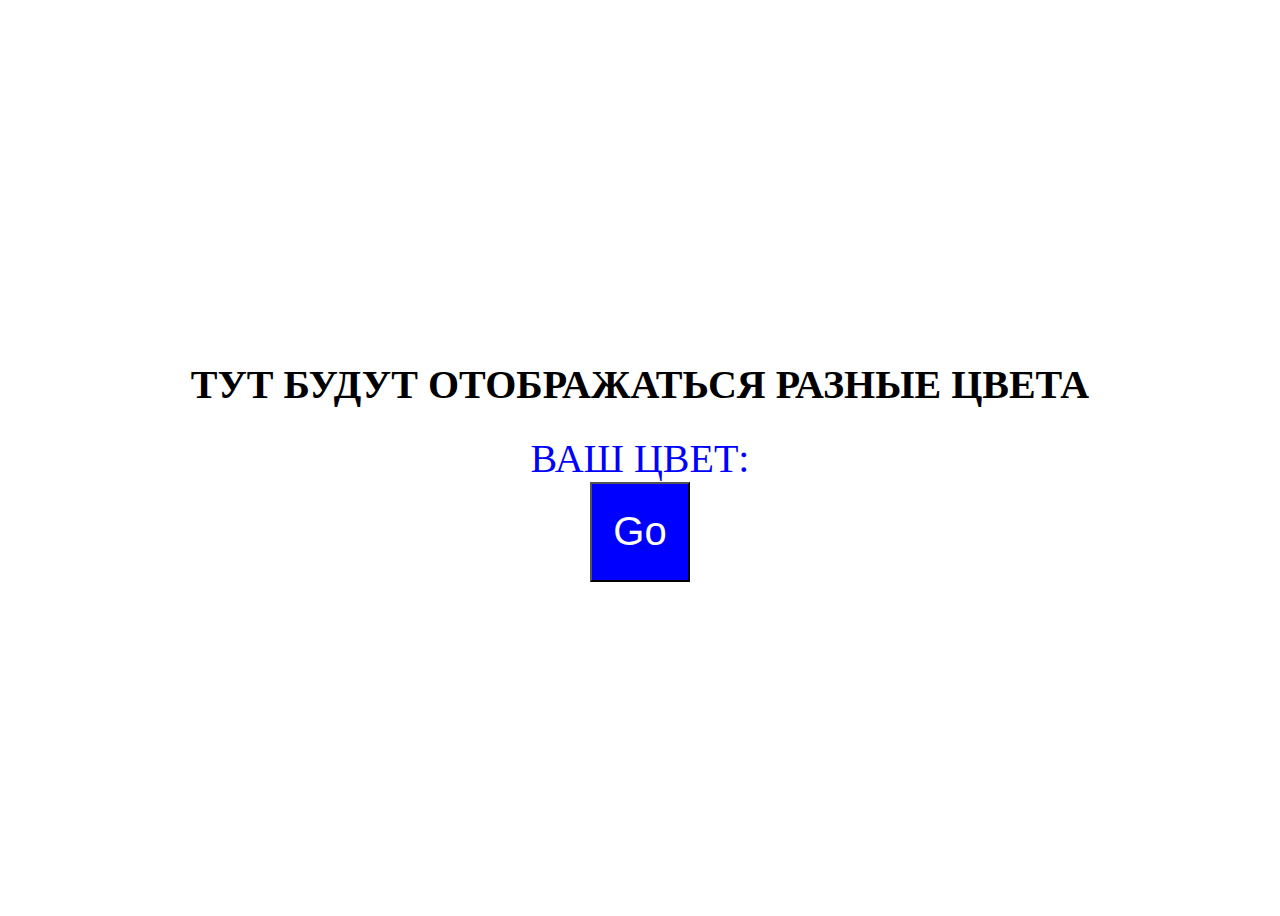
<file: background two/index.html>
<!DOCTYPE html>
<html lang="en">

<head>
    <meta charset="UTF-8" />
    <meta http-equiv="X-UA-Compatible" content="IE=edge" />
    <meta name="viewport" content="width=device-width, initial-scale=1.0" />
    <title>Document</title>
    <link rel="stylesheet" href="style.css" />
</head>

<body>
    <div class="wrapper">
        <h1 class="title">ТУТ БУДУТ ОТОБРАЖАТЬСЯ РАЗНЫЕ ЦВЕТА</h1>
        <div class="text">Ваш цвет:</div>

        <div class="color"></div>

        <button class="btn">Go</button>
    </div>
    <script src="file.js"></script>
</body>

</html>
</file>
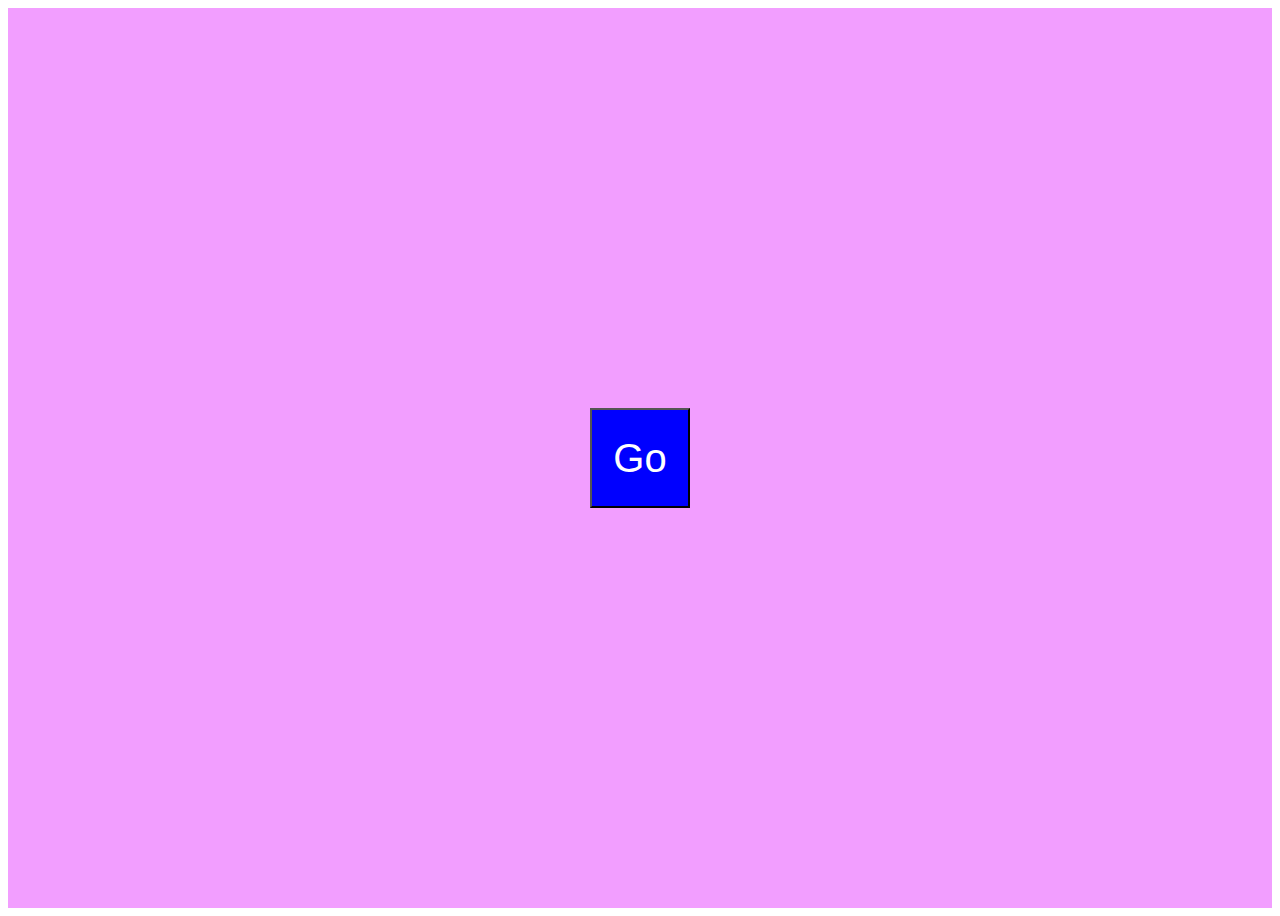
<file: background/index.html>
<!DOCTYPE html>
<html lang="en">

<head>
    <meta charset="UTF-8" />
    <meta http-equiv="X-UA-Compatible" content="IE=edge" />
    <meta name="viewport" content="width=device-width, initial-scale=1.0" />
    <title>Document</title>
    <link rel="stylesheet" href="style.css" />
</head>

<body>
    <div class="wrapper">
        <button class="btn">Go</button>
    </div>
    <script src="file.js"></script>
</body>

</html>
</file>
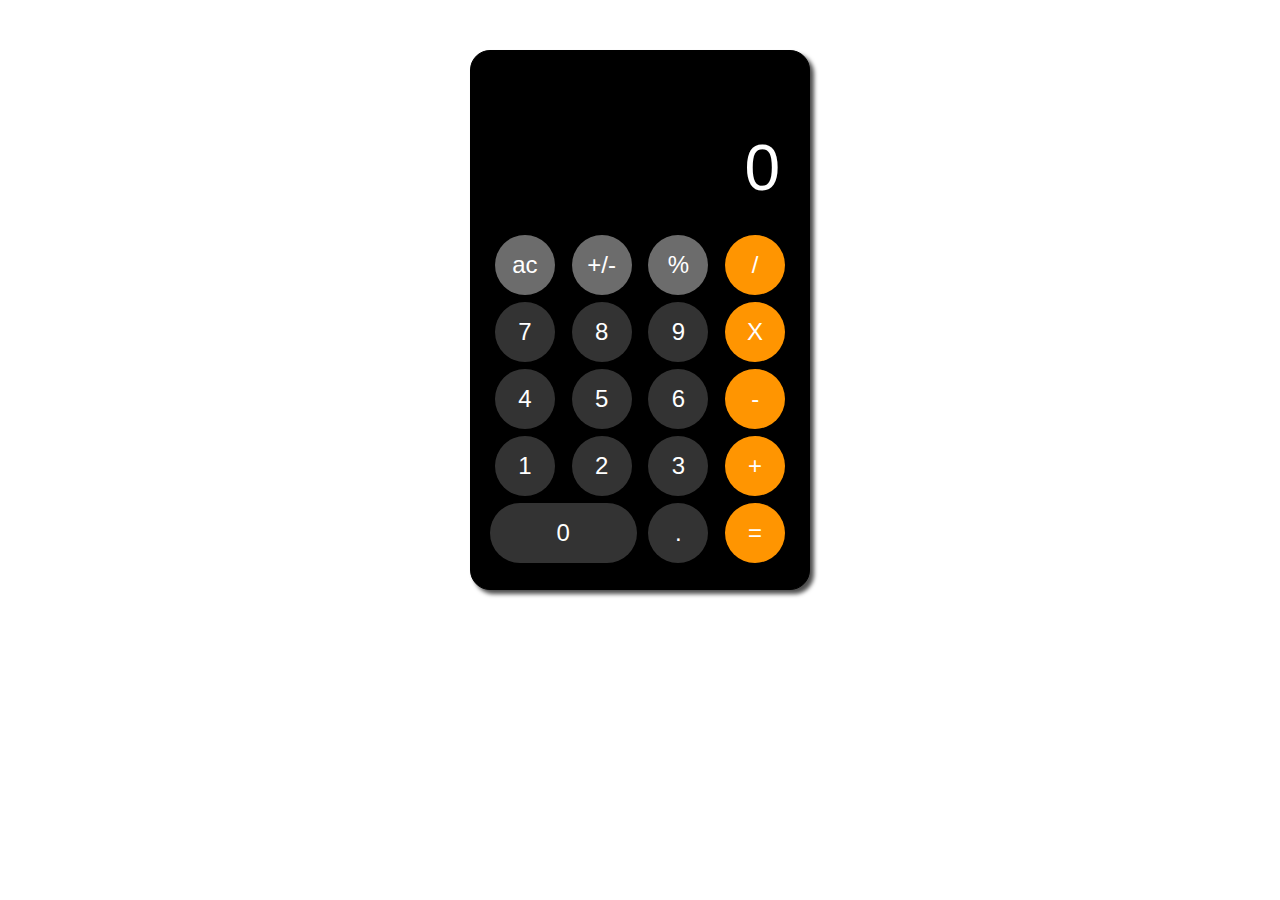
<file: calculator/index.html>
<!DOCTYPE html>
<html lang="en">

<head>
    <meta charset="UTF-8" />
    <meta http-equiv="X-UA-Compatible" content="IE=edge" />
    <meta name="viewport" content="width=device-width, initial-scale=1.0" />
    <link rel="stylesheet" href="style.css" />
    <title>Document</title>
</head>

<body>
    <div class="calc">
        <div class="calc-screen">
            <p>0</p>
        </div>
        <div class="buttons">
            <div class="btn ac grey">ac</div>
            <div class="btn plus-minus grey">+/-</div>
            <div class="btn procent grey">%</div>
            <div class="btn devision orange">/</div>
            <div class="btn seven">7</div>
            <div class="btn eigth">8</div>
            <div class="btn nine">9</div>
            <div class="btn multiply orange">X</div>
            <div class="btn four">4</div>
            <div class="btn five">5</div>
            <div class="btn six">6</div>
            <div class="btn minus orange">-</div>
            <div class="btn one">1</div>
            <div class="btn two">2</div>
            <div class="btn three">3</div>
            <div class="btn plus orange">+</div>
            <div class="btn zero">0</div>
            <div class="btn dot">.</div>
            <div class="btn equal orange">=</div>
        </div>
    </div>
    <script src="file.js"></script>
</body>

</html>
</file>
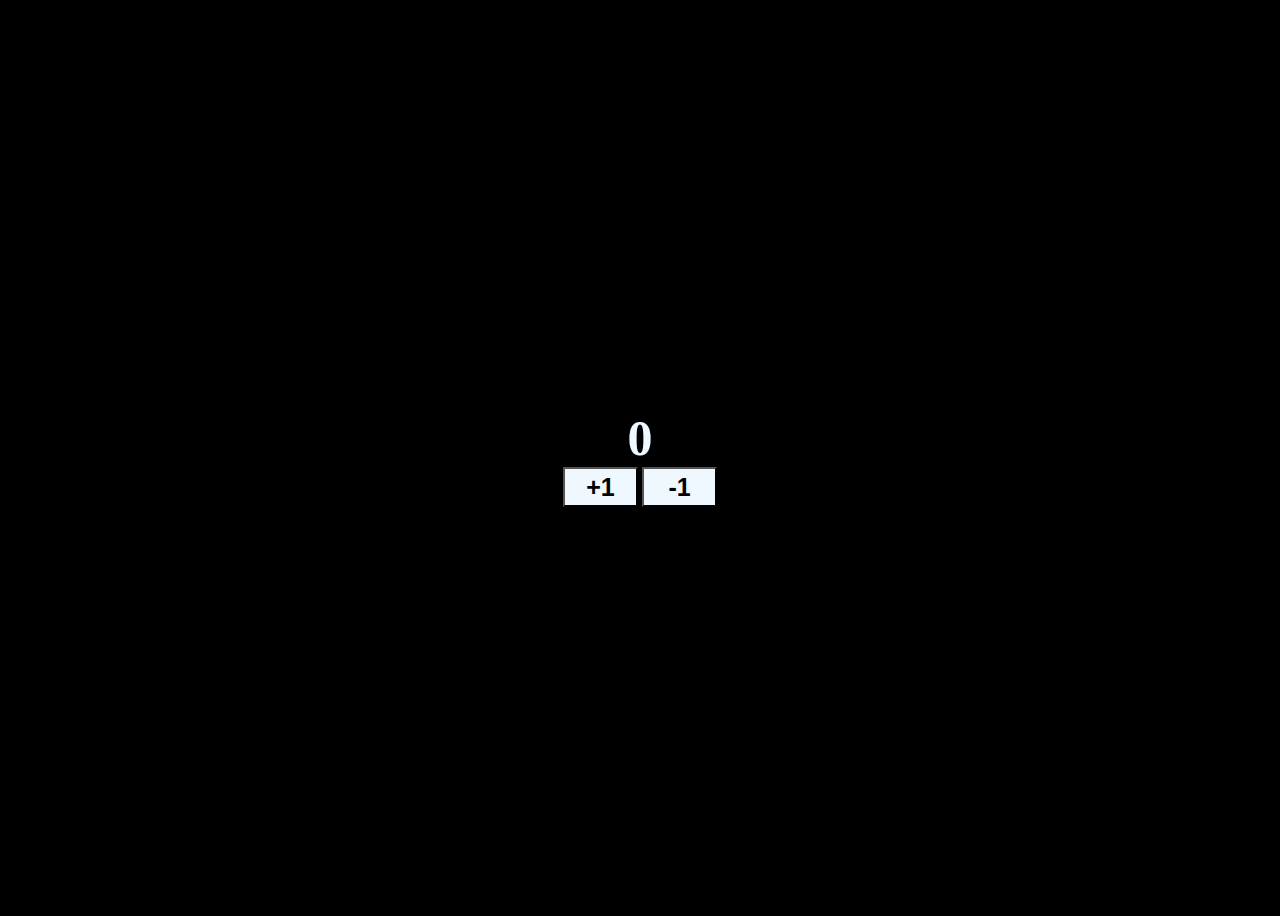
<file: counter/index.html>
<!DOCTYPE html>
<html lang="en">
  <head>
    <meta charset="UTF-8" />
    <meta http-equiv="X-UA-Compatible" content="IE=edge" />
    <meta name="viewport" content="width=device-width, initial-scale=1.0" />
    <link rel="stylesheet" href="style.css" />
    <title>Document</title>
  </head>

  <body>
    <div class="wrapper">
      <div class="out">0</div>
      <div class="wrapper__btn">
        <button class="plus" onclick="fn1(1)">+1</button>
        <button class="minus" onclick="fn1(-1)">-1</button>
      </div>
    </div>
    <script src="file.js"></script>
  </body>
</html>
</file>
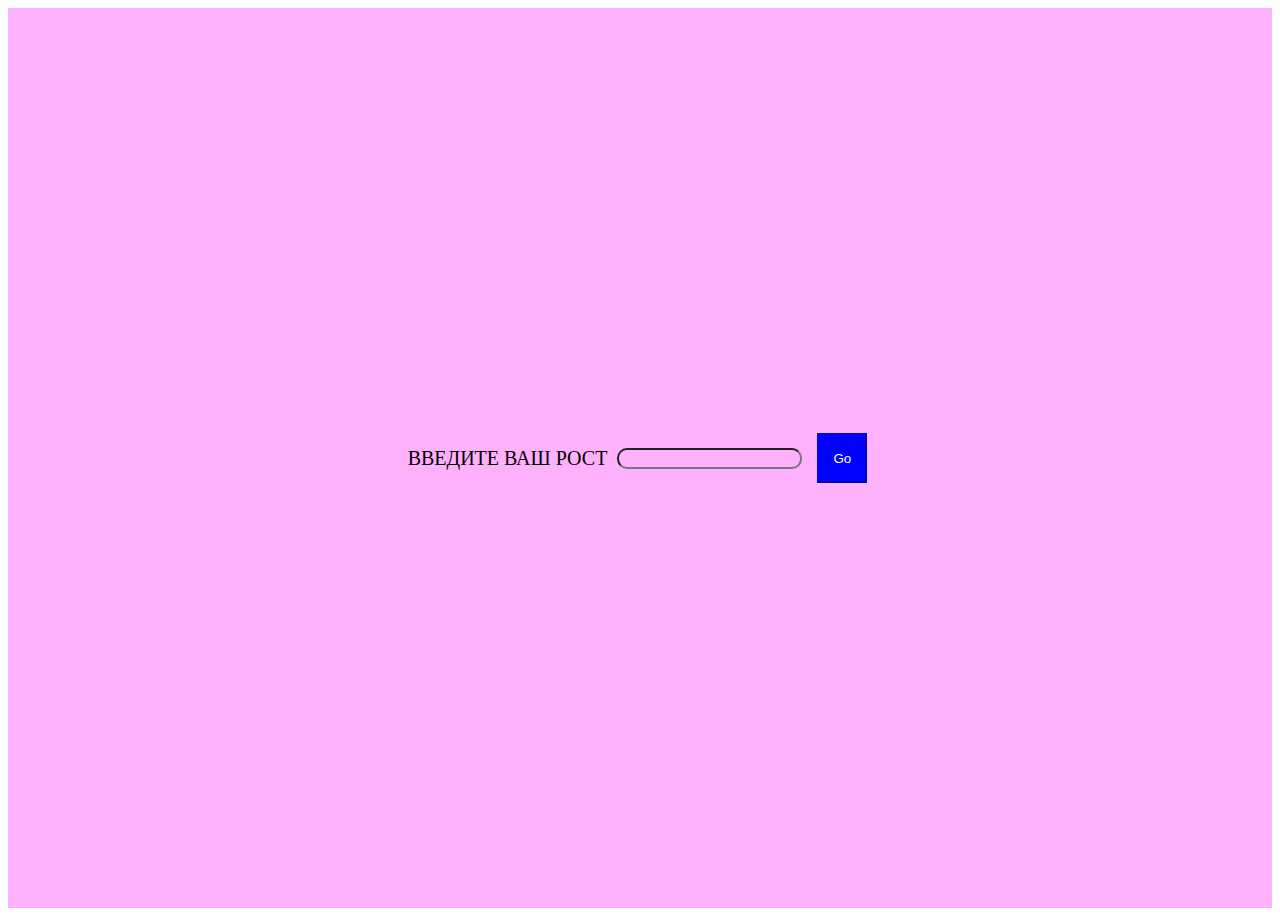
<file: growth/index.html>
<!DOCTYPE html>
<html lang="en">

<head>
    <meta charset="UTF-8" />
    <meta http-equiv="X-UA-Compatible" content="IE=edge" />
    <meta name="viewport" content="width=device-width, initial-scale=1.0" />
    <title>Document</title>
    <link rel="stylesheet" href="style.css" />
</head>

<body>
    <div class="wrapper">
        <div class="text">Введите ваш рост</div>
        <input type="text" class="inp" />
        <button class="btn"> Go</button>
        <div class="text2">
            <h1 class="h1"></h1>
        </div>
    </div>
    <script src="file.js"></script>
</body>

</html>
</file>
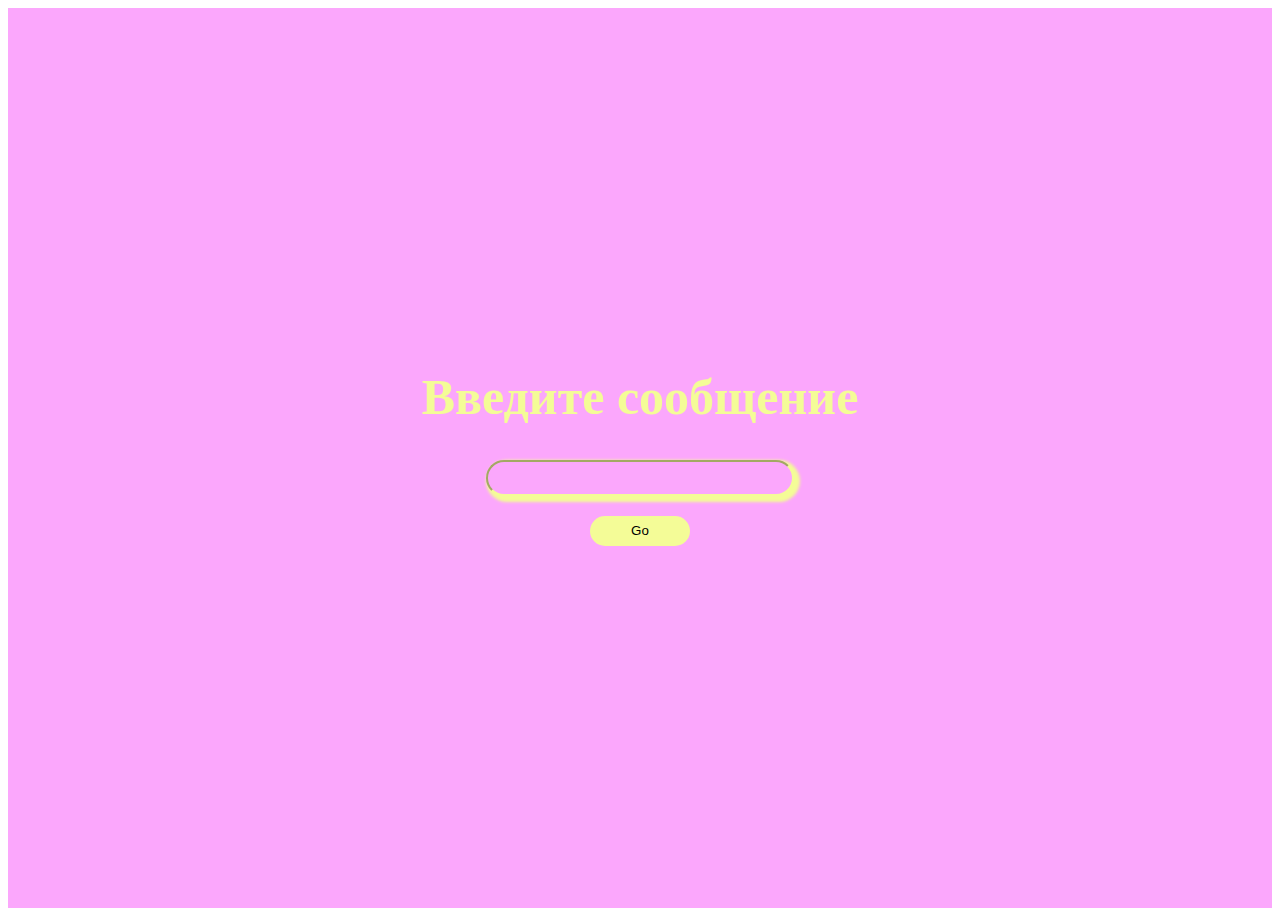
<file: passMesage/index.html>
<!DOCTYPE html>
<html lang="en">

<head>
    <meta charset="UTF-8" />
    <meta http-equiv="X-UA-Compatible" content="IE=edge" />
    <meta name="viewport" content="width=device-width, initial-scale=1.0" />
    <title>Document</title>
    <link rel="stylesheet" href="style.css" />
</head>

<body>
    <div class="wrapper">
        <div>
            <h1>Введите сообщение</h1>
        </div>
        <div><input class="inp" type="text" /></div>
        <div><button onclick="fn()" class="btn">Go</button></div>
        <div>
            <p class="out"></p>
        </div>
    </div>
    <script src="file.js"></script>
</body>

</html>
</file>
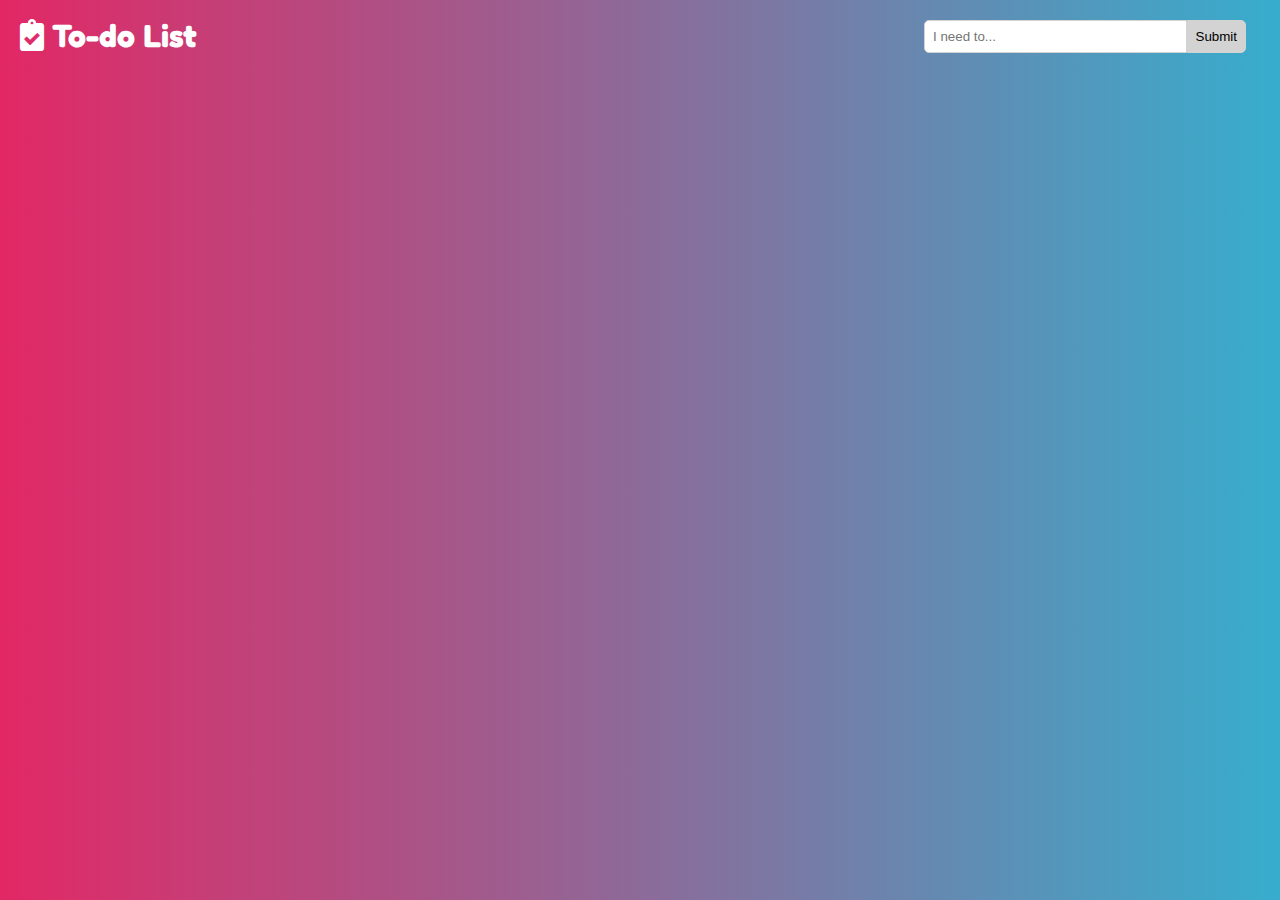
<file: toDoList/index.html>
<!DOCTYPE html>
<html lang="en">
  <head>
    <meta charset="UTF-8" />
    <meta name="viewport" content="width=device-width, initial-scale=1.0" />
    <link
      rel="stylesheet"
      href="https://cdnjs.cloudflare.com/ajax/libs/font-awesome/5.15.3/css/all.min.css"
    />
    <link rel="shortcut icon" type="image/png" href="list.png" />
    <link rel="stylesheet" href="style.css" />
    <title>To-do List</title>
  </head>
  <body>
    <main>
      <header>
        <div class="container">
          <div id="header">
            <h2><i class="fas fa-clipboard-check"></i> To-do List</h2>
            <div class="user_input">
              <input type="text" id="input" placeholder="I need to..." /><button
                id="add_item"
                >Submit</button
              >
            </div>
          </div>
        </div>
      </header>

      <section>
        <div class="container">
          <div id="to_do_list"></div>
        </div>
      </section>
    </main>

    <script src="file.js"></script>
  </body>
</html>
</file>
<file: background two/style.css>
.wrapper {
    width: 100%;
    height: 100vh;
    display: flex;
    align-items: center;
    justify-content: center;
    flex-direction: column;
}

.title {
    font-size: 40px;
    text-transform: uppercase;
    animation: changecolor 5s infinite alternate;
}

@keyframes changecolor {
    0% {
        color: indigo;
    }
    20% {
        color: blue;
    }
    40% {
        color: green;
    }
    60% {
        color: yellow;
    }
    80% {
        color: orange;
    }
    100% {
        color: red;
    }
}

.text {
    text-transform: uppercase;
    color: blue;
    font-size: 40px;
}

.color {
    text-transform: uppercase;
    color: blue;
    font-size: 40px;
}

.btn {
    width: 100px;
    height: 100px;
    color: white;
    background-color: blue;
    font-size: 40px;
}
</file>
<file: background/style.css>
.wrapper {
    width: 100%;
    height: 100vh;
    display: flex;
    align-items: center;
    justify-content: center;
    background-color: #f29eff;
}

.btn {
    width: 100px;
    height: 100px;
    color: white;
    background-color: blue;
    font-size: 40px;
}
</file>
<file: calculator/style.css>
.calc {
    width: 300px;
    height: 500px;
    border: 1px solid black;
    border-radius: 20px;
    background-color: black;
    color: white;
    font-family: arial;
    padding: 19px;
    margin: 50px auto;
    box-shadow: 4px 4px 4px #4f4f4f;
}

.calc-screen {
    height: 125px;
    padding: 10px;
    display: grid;
    justify-items: end;
    align-items: end;
    margin-bottom: 20px;
}

.calc-screen p {
    text-align: right;
    font-size: 4rem;
    margin: 0;
}

.buttons {
    display: grid;
    grid-template-areas: "ac plus-minus procent devision" "seven eigth nine multiply" "four five six minus" "one two three plus" "zero zero dot equal";
    grid-gap: 7px;
    justify-items: center;
}

.btn.zero {
    grid-area: zero;
    width: 100%;
    border-radius: 34px;
}

.btn {
    width: 60px;
    height: 60px;
    border-radius: 50%;
    text-align: center;
    line-height: 60px;
    font-size: 1.5rem;
    background: #333;
    cursor: pointer;
    user-select: none;
}

.btn:hover {
    filter: brightness(120%);
}

.btn:active {
    filter: brightness(90%);
}

.grey {
    background: #a6a6a6a6;
}

.orange {
    background: #ff9501;
}
</file>
<file: counter/style.css>
body{
    background-color: black;
}
.wrapper{
    height: 100vh;
    display: flex;
    justify-content: center;
    align-items: center;
    flex-direction: column;
}

.out{
    font-size: 50px;
    font-weight: bold;
    color: aliceblue;
}

button{
    width: 75px;
    height: 40px;
    font-weight: bold;
    background-color: aliceblue;
    font-size: 25px;
    border-radius: 0px;
}
</file>
<file: growth/style.css>
.wrapper {
    width: 100%;
    height: 100vh;
    background-color: #fcb1fa;
    display: flex;
    align-items: center;
    justify-content: center;
}

.text {
    text-transform: uppercase;
    margin: 0 10px;
    font-size: 20px;
}

.btn {
    width: 50px;
    height: 50px;
    background-color: blue;
    color: white;
    margin: 0 15px;
    border-color: blue;
}

.inp {
    border-radius: 10px;
    text-align: center;
    background-color: #fcb1fa;
}

.text2 {
    display: none;
    background-color: blue;
    width: 100%;
    height: 100vh;
    text-align: center;
    color: white;
    font-size: 80px;
}

.h1 {
    margin-top: 300px;
}
</file>
<file: passMesage/style.css>
.wrapper {
    width: 100%;
    height: 100vh;
    display: flex;
    justify-content: center;
    align-items: center;
    flex-direction: column;
    background-color: #fba7fc;
}

h1 {
    font-size: 50px;
    color: #f4fc97;
}

.inp {
    border-radius: 30px;
    border-color: #f4fc97;
    box-shadow: 3px 3px 3px 3px #f4fc97;
    width: 300px;
    height: 30px;
    background: #fba7fc;
    text-align: center;
}

.btn {
    margin: 20px;
    width: 100px;
    height: 30px;
    background-color: #f4fc97;
    border: none;
    border-radius: 30px;
}
</file>
<file: toDoList/style.css>
@import url('https://fonts.googleapis.com/css2?family=Fredoka+One&display=swap');

*{
  padding: 0;
  margin: 0;
  box-sizing: border-box;
}

body{
  font-family: 'Fredoka One', cursive;
  background-image: linear-gradient(to right, #E22865, #37ADCD);
  color: #fff;
}

.container{
  width: 1280px;
  margin: auto;
}

#header{
  display: flex;
  justify-content: space-between;
  align-items: center;
  flex-wrap: wrap;
  min-height: 70px;
  padding: 0 20px;
}

#header h2{font-size: 2rem;}

.user_input{
  margin-top: 2px;
  width: 350px;
  text-align: center;
}

.user_input input{
  width: 75%;
  outline: none;
  padding: 8px;
  border: 1px solid lightgray;
  border-top-left-radius: 5px;
  border-bottom-left-radius: 5px;
  -webkit-transition: all 0.30s ease-in-out;
  -moz-transition: all 0.30s ease-in-out;
  -ms-transition: all 0.30s ease-in-out;
  -o-transition: all 0.30s ease-in-out;
  transition: all 0.30s ease-in-out;
}

.user_input input:focus{
  box-shadow: 0 0 5px #E22865;
  border: 1px solid #E22865;
}

.user_input button{
  cursor: pointer;
  padding: 8px;
  width: fit-content;
  color: black;
  transition: 1s;
  outline: none;
  background-color: lightgray;
  border: 1px solid lightgray;
  border-top-right-radius: 5px;
  border-bottom-right-radius: 5px;
}

.user-input button:hover{
  background-color: transparent;
  color: white;
}

#to_do_list{
  width: 500px;
  margin: auto;
}

.item{
  display: flex;
  justify-content: space-between;
  width: 100%;
  height: auto;
  border-radius: 2px;
  padding: 1rem;
  color: #454545;
  margin-top:10px;
  font-size: 1rem;
  background-color: white;
  border: 1px solid lightgray;
  text-transform: uppercase;
  -webkit-transition: all 0.30s ease-in-out;
  -moz-transition: all 0.30s ease-in-out;
  -ms-transition: all 0.30s ease-in-out;
  -o-transition: all 0.30s ease-in-out;
  transition: all 0.30s ease-in-out;
}

.item:hover{
  box-shadow: 0 0 20px #E22865;
  border: 1px solid #E22865;
}

.item i{
  cursor: pointer;
  margin: 0 5px;
}

@media(max-width:1280px){
  .container{width: 100%;}
}

@media(max-width:768px){
  .container{width: 95%;}
  
  #header{
    padding: 20px;
    gap: 10px;
    align-items: center;
    flex-direction: column;
  }

  #header h2{margin: 10px 0;}

  .user_input{width: 100%;}

  #to_do_list{width: 100%;}
}

@media(max-width:480px){
  .user_input input{width: 74%;}
}

@media(max-width:320px){
  .user_input input{width: 60%;}
}
</file>
